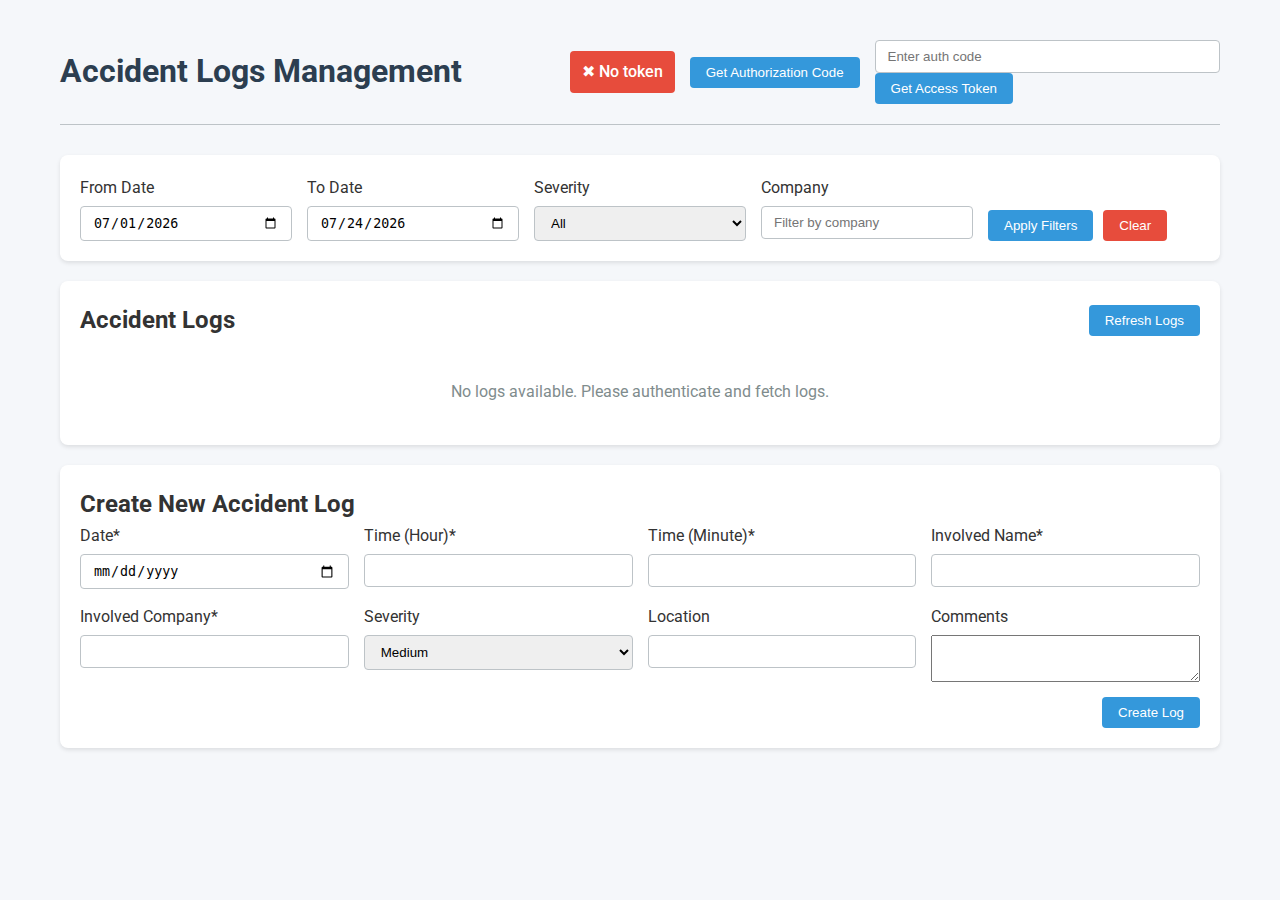
<file: procore_logs/frontend/index.html>
<!DOCTYPE html>
<html lang="en">
<head>
    <meta charset="UTF-8">
    <meta name="viewport" content="width=device-width, initial-scale=1.0">
    <title>Procore Accident Logs Management</title>
    <link href="https://fonts.googleapis.com/css2?family=Roboto:wght@300;400;500&display=swap" rel="stylesheet">
    <style>
        :root {
            --primary-color: #2c3e50;
            --secondary-color: #3498db;
            --danger-color: #e74c3c;
            --success-color: #2ecc71;
            --light-color: #ecf0f1;
            --dark-color: #34495e;
            --border-color: #bdc3c7;
        }
        
        * {
            box-sizing: border-box;
            margin: 0;
            padding: 0;
        }
        
        body {
            font-family: 'Roboto', sans-serif;
            line-height: 1.6;
            color: #333;
            background-color: #f5f7fa;
            padding: 20px;
        }
        
        .container {
            max-width: 1200px;
            margin: 0 auto;
            padding: 20px;
        }
        
        header {
            display: flex;
            justify-content: space-between;
            align-items: center;
            margin-bottom: 30px;
            padding-bottom: 20px;
            border-bottom: 1px solid var(--border-color);
        }
        
        h1 {
            color: var(--primary-color);
        }
        
        .auth-section {
            display: flex;
            align-items: center;
            gap: 15px;
        }
        
        .token-status {
            padding: 8px 12px;
            border-radius: 4px;
            font-weight: 500;
        }
        
        .token-valid {
            background-color: var(--success-color);
            color: white;
        }
        
        .token-invalid {
            background-color: var(--danger-color);
            color: white;
        }
        
        button {
            padding: 8px 16px;
            border: none;
            border-radius: 4px;
            background-color: var(--secondary-color);
            color: white;
            cursor: pointer;
            font-weight: 500;
            transition: background-color 0.3s;
        }
        
        button:hover {
            background-color: #2980b9;
        }
        
        button:disabled {
            background-color: #95a5a6;
            cursor: not-allowed;
        }
        
        .danger-btn {
            background-color: var(--danger-color);
        }
        
        .danger-btn:hover {
            background-color: #c0392b;
        }
        
        input, select {
            padding: 8px 12px;
            border: 1px solid var(--border-color);
            border-radius: 4px;
            width: 100%;
        }
        
        .filters {
            display: grid;
            grid-template-columns: repeat(auto-fill, minmax(200px, 1fr));
            gap: 15px;
            margin-bottom: 20px;
            padding: 20px;
            background-color: white;
            border-radius: 8px;
            box-shadow: 0 2px 4px rgba(0,0,0,0.1);
        }
        
        .filter-group {
            display: flex;
            flex-direction: column;
            gap: 5px;
        }
        
        .filter-actions {
            display: flex;
            gap: 10px;
            align-items: flex-end;
        }
        
        .logs-container {
            background-color: white;
            border-radius: 8px;
            box-shadow: 0 2px 4px rgba(0,0,0,0.1);
            padding: 20px;
            margin-bottom: 20px;
        }
        
        .logs-header {
            display: flex;
            justify-content: space-between;
            align-items: center;
            margin-bottom: 20px;
        }
        
        .logs-list {
            display: grid;
            gap: 15px;
        }
        
        .log-item {
            padding: 15px;
            border: 1px solid var(--border-color);
            border-radius: 8px;
            transition: box-shadow 0.3s;
        }
        
        .log-item:hover {
            box-shadow: 0 4px 8px rgba(0,0,0,0.1);
        }
        
        .log-header {
            display: flex;
            justify-content: space-between;
            align-items: center;
            margin-bottom: 10px;
        }
        
        .log-details {
            display: grid;
            grid-template-columns: repeat(auto-fill, minmax(200px, 1fr));
            gap: 10px;
        }
        
        .no-logs {
            text-align: center;
            padding: 20px;
            color: #7f8c8d;
        }
        
        .form-container {
            background-color: white;
            border-radius: 8px;
            box-shadow: 0 2px 4px rgba(0,0,0,0.1);
            padding: 20px;
            margin-bottom: 20px;
        }
        
        .form-grid {
            display: grid;
            grid-template-columns: repeat(auto-fill, minmax(250px, 1fr));
            gap: 15px;
            margin-bottom: 15px;
        }
        
        .form-group {
            display: flex;
            flex-direction: column;
            gap: 5px;
        }
        
        .form-actions {
            display: flex;
            justify-content: flex-end;
            gap: 10px;
        }
        
        .error-message {
            position: fixed;
            top: 20px;
            right: 20px;
            padding: 15px;
            background-color: var(--danger-color);
            color: white;
            border-radius: 4px;
            box-shadow: 0 2px 10px rgba(0,0,0,0.2);
            z-index: 1000;
            animation: slideIn 0.3s ease-out;
        }
        
        .success-message {
            position: fixed;
            top: 20px;
            right: 20px;
            padding: 15px;
            background-color: var(--success-color);
            color: white;
            border-radius: 4px;
            box-shadow: 0 2px 10px rgba(0,0,0,0.2);
            z-index: 1000;
            animation: slideIn 0.3s ease-out;
        }
        
        @keyframes slideIn {
            from {
                transform: translateX(100%);
                opacity: 0;
            }
            to {
                transform: translateX(0);
                opacity: 1;
            }
        }
        
        .modal {
            position: fixed;
            top: 0;
            left: 0;
            width: 100%;
            height: 100%;
            background-color: rgba(0,0,0,0.5);
            display: flex;
            justify-content: center;
            align-items: center;
            z-index: 1001;
            opacity: 0;
            pointer-events: none;
            transition: opacity 0.3s;
        }
        
        .modal.active {
            opacity: 1;
            pointer-events: all;
        }
        
        .modal-content {
            background-color: white;
            padding: 30px;
            border-radius: 8px;
            width: 100%;
            max-width: 600px;
            max-height: 90vh;
            overflow-y: auto;
        }
        
        .modal-header {
            display: flex;
            justify-content: space-between;
            align-items: center;
            margin-bottom: 20px;
        }
        
        .modal-close {
            background: none;
            border: none;
            font-size: 1.5rem;
            cursor: pointer;
            color: var(--dark-color);
        }
        
        .severity-low {
            color: #27ae60;
        }
        
        .severity-medium {
            color: #f39c12;
        }
        
        .severity-high {
            color: #e74c3c;
        }
    </style>
</head>
<body>
    <div class="container">
        <header>
            <h1>Accident Logs Management</h1>
            <div class="auth-section">
                <span id="tokenStatus" class="token-status token-invalid">✖ No token</span>
                <button id="getAuthBtn">Get Authorization Code</button>
                <div>
                    <input type="text" id="authCode" placeholder="Enter auth code">
                    <button id="getTokenBtn">Get Access Token</button>
                </div>
            </div>
        </header>
        
        <div class="filters">
            <div class="filter-group">
                <label for="fromDate">From Date</label>
                <input type="date" id="fromDate">
            </div>
            <div class="filter-group">
                <label for="toDate">To Date</label>
                <input type="date" id="toDate">
            </div>
            <div class="filter-group">
                <label for="severityFilter">Severity</label>
                <select id="severityFilter">
                    <option value="">All</option>
                    <option value="low">Low</option>
                    <option value="medium">Medium</option>
                    <option value="high">High</option>
                </select>
            </div>
            <div class="filter-group">
                <label for="companyFilter">Company</label>
                <input type="text" id="companyFilter" placeholder="Filter by company">
            </div>
            <div class="filter-actions">
                <button id="filterLogsBtn">Apply Filters</button>
                <button id="clearFilterBtn" class="danger-btn">Clear</button>
            </div>
        </div>
        
        <div class="logs-container">
            <div class="logs-header">
                <h2>Accident Logs</h2>
                <button id="refreshLogsBtn">Refresh Logs</button>
            </div>
            <div class="logs-list" id="logsList">
                <div class="no-logs">No logs available. Please authenticate and fetch logs.</div>
            </div>
        </div>
        
        <div class="form-container">
            <h2>Create New Accident Log</h2>
            <form id="createLogForm">
                <div class="form-grid">
                    <div class="form-group">
                        <label for="date">Date*</label>
                        <input type="date" id="date" required>
                    </div>
                    <div class="form-group">
                        <label for="timeHour">Time (Hour)*</label>
                        <input type="number" id="timeHour" min="0" max="23" required>
                    </div>
                    <div class="form-group">
                        <label for="timeMinute">Time (Minute)*</label>
                        <input type="number" id="timeMinute" min="0" max="59" required>
                    </div>
                    <div class="form-group">
                        <label for="involvedName">Involved Name*</label>
                        <input type="text" id="involvedName" required>
                    </div>
                    <div class="form-group">
                        <label for="involvedCompany">Involved Company*</label>
                        <input type="text" id="involvedCompany" required>
                    </div>
                    <div class="form-group">
                        <label for="severity">Severity</label>
                        <select id="severity">
                            <option value="low">Low</option>
                            <option value="medium" selected>Medium</option>
                            <option value="high">High</option>
                        </select>
                    </div>
                    <div class="form-group">
                        <label for="location">Location</label>
                        <input type="text" id="location">
                    </div>
                    <div class="form-group">
                        <label for="comments">Comments</label>
                        <textarea id="comments" rows="3"></textarea>
                    </div>
                </div>
                <div class="form-actions">
                    <button type="submit">Create Log</button>
                </div>
            </form>
        </div>
    </div>
    
    <div class="modal" id="editModal">
        <div class="modal-content">
            <div class="modal-header">
                <h2>Edit Accident Log</h2>
                <button class="modal-close" id="closeEditModal">&times;</button>
            </div>
            <form id="editLogForm">
                <input type="hidden" id="editLogId">
                <div class="form-grid">
                    <div class="form-group">
                        <label for="editDate">Date*</label>
                        <input type="date" id="editDate" required>
                    </div>
                    <div class="form-group">
                        <label for="editTimeHour">Time (Hour)*</label>
                        <input type="number" id="editTimeHour" min="0" max="23" required>
                    </div>
                    <div class="form-group">
                        <label for="editTimeMinute">Time (Minute)*</label>
                        <input type="number" id="editTimeMinute" min="0" max="59" required>
                    </div>
                    <div class="form-group">
                        <label for="editInvolvedName">Involved Name*</label>
                        <input type="text" id="editInvolvedName" required>
                    </div>
                    <div class="form-group">
                        <label for="editInvolvedCompany">Involved Company*</label>
                        <input type="text" id="editInvolvedCompany" required>
                    </div>
                    <div class="form-group">
                        <label for="editSeverity">Severity</label>
                        <select id="editSeverity">
                            <option value="low">Low</option>
                            <option value="medium">Medium</option>
                            <option value="high">High</option>
                        </select>
                    </div>
                    <div class="form-group">
                        <label for="editLocation">Location</label>
                        <input type="text" id="editLocation">
                    </div>
                    <div class="form-group">
                        <label for="editComments">Comments</label>
                        <textarea id="editComments" rows="3"></textarea>
                    </div>
                </div>
                <div class="form-actions">
                    <button type="submit">Update Log</button>
                </div>
            </form>
        </div>
    </div>
    
    <script src="app.js"></script>
</body>
</html>
</file>
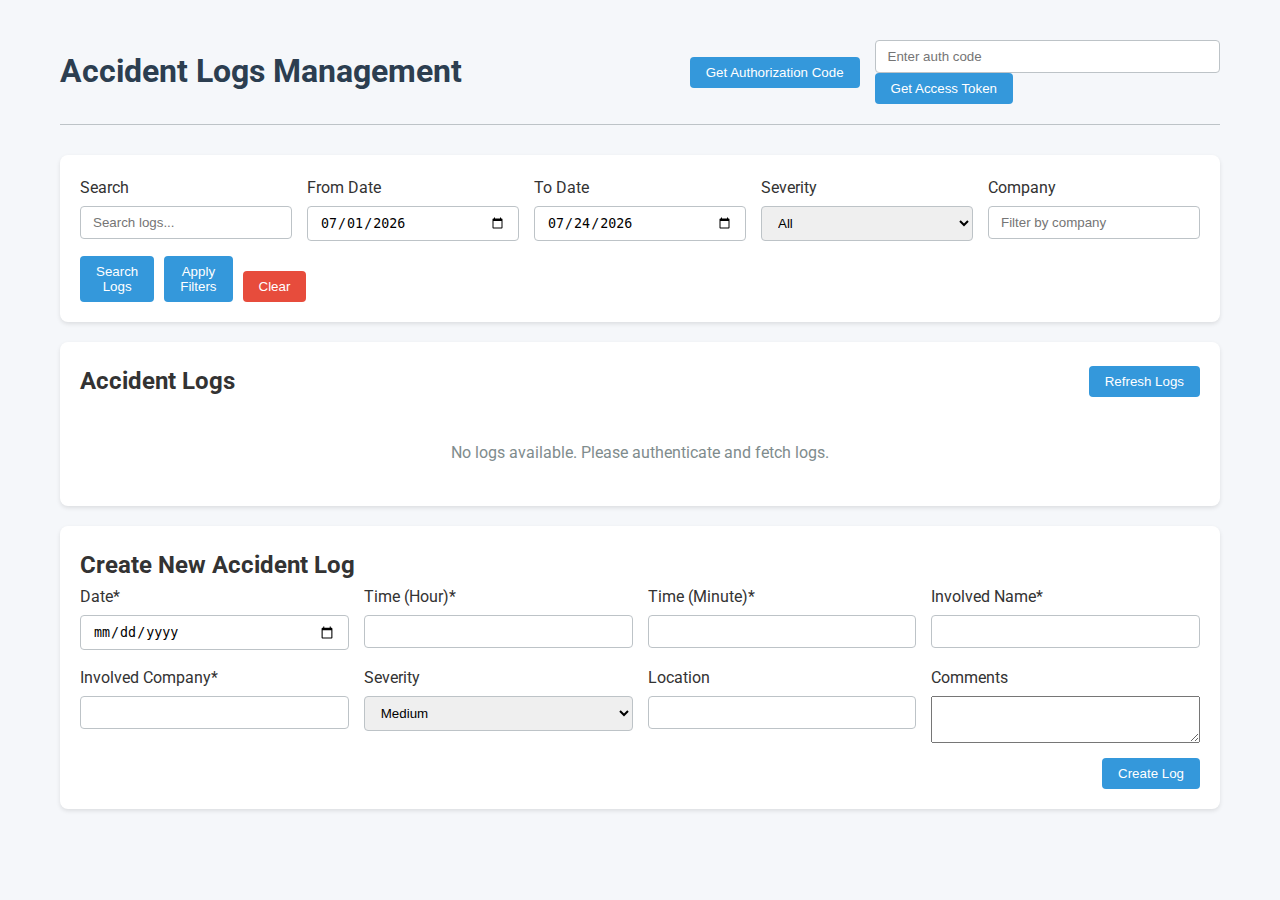
<file: procore_logs/accident_logs/frontend/index.html>
<!DOCTYPE html>
<html lang="en">
<head>
    <meta charset="UTF-8">
    <meta name="viewport" content="width=device-width, initial-scale=1.0">
    <title>Procore Accident Logs Management</title>
    <link href="https://fonts.googleapis.com/css2?family=Roboto:wght@300;400;500&display=swap" rel="stylesheet">
    <style>
        :root {
            --primary-color: #2c3e50;
            --secondary-color: #3498db;
            --danger-color: #e74c3c;
            --success-color: #2ecc71;
            --light-color: #ecf0f1;
            --dark-color: #34495e;
            --border-color: #bdc3c7;
        }
        
        * {
            box-sizing: border-box;
            margin: 0;
            padding: 0;
        }
        
        body {
            font-family: 'Roboto', sans-serif;
            line-height: 1.6;
            color: #333;
            background-color: #f5f7fa;
            padding: 20px;
        }
        
        .container {
            max-width: 1200px;
            margin: 0 auto;
            padding: 20px;
        }
        
        header {
            display: flex;
            justify-content: space-between;
            align-items: center;
            margin-bottom: 30px;
            padding-bottom: 20px;
            border-bottom: 1px solid var(--border-color);
        }
        
        h1 {
            color: var(--primary-color);
        }
        
        .auth-section {
            display: flex;
            align-items: center;
            gap: 15px;
        }
        
        .token-status {
            padding: 8px 12px;
            border-radius: 4px;
            font-weight: 500;
        }
        
        .token-valid {
            background-color: var(--success-color);
            color: white;
        }
        
        .token-invalid {
            background-color: var(--danger-color);
            color: white;
        }
        
        button {
            padding: 8px 16px;
            border: none;
            border-radius: 4px;
            background-color: var(--secondary-color);
            color: white;
            cursor: pointer;
            font-weight: 500;
            transition: background-color 0.3s;
        }
        
        button:hover {
            background-color: #2980b9;
        }
        
        button:disabled {
            background-color: #95a5a6;
            cursor: not-allowed;
        }
        
        .danger-btn {
            background-color: var(--danger-color);
        }
        
        .danger-btn:hover {
            background-color: #c0392b;
        }
        
        input, select {
            padding: 8px 12px;
            border: 1px solid var(--border-color);
            border-radius: 4px;
            width: 100%;
        }
        
        .filters {
            display: grid;
            grid-template-columns: repeat(auto-fill, minmax(200px, 1fr));
            gap: 15px;
            margin-bottom: 20px;
            padding: 20px;
            background-color: white;
            border-radius: 8px;
            box-shadow: 0 2px 4px rgba(0,0,0,0.1);
        }
        
        .filter-group {
            display: flex;
            flex-direction: column;
            gap: 5px;
        }
        
        .filter-actions {
            display: flex;
            gap: 10px;
            align-items: flex-end;
        }
        
        .logs-container {
            background-color: white;
            border-radius: 8px;
            box-shadow: 0 2px 4px rgba(0,0,0,0.1);
            padding: 20px;
            margin-bottom: 20px;
        }
        
        .logs-header {
            display: flex;
            justify-content: space-between;
            align-items: center;
            margin-bottom: 20px;
        }
        
        .logs-list {
            display: grid;
            gap: 15px;
        }
        
        .log-item {
            padding: 15px;
            border: 1px solid var(--border-color);
            border-radius: 8px;
            transition: box-shadow 0.3s;
        }
        
        .log-item:hover {
            box-shadow: 0 4px 8px rgba(0,0,0,0.1);
        }
        
        .log-header {
            display: flex;
            justify-content: space-between;
            align-items: center;
            margin-bottom: 10px;
        }
        
        .log-details {
            display: grid;
            grid-template-columns: repeat(auto-fill, minmax(200px, 1fr));
            gap: 10px;
        }
        
        .no-logs {
            text-align: center;
            padding: 20px;
            color: #7f8c8d;
        }
        
        .form-container {
            background-color: white;
            border-radius: 8px;
            box-shadow: 0 2px 4px rgba(0,0,0,0.1);
            padding: 20px;
            margin-bottom: 20px;
        }
        
        .form-grid {
            display: grid;
            grid-template-columns: repeat(auto-fill, minmax(250px, 1fr));
            gap: 15px;
            margin-bottom: 15px;
        }
        
        .form-group {
            display: flex;
            flex-direction: column;
            gap: 5px;
        }
        
        .form-actions {
            display: flex;
            justify-content: flex-end;
            gap: 10px;
        }
        
        .error-message {
            position: fixed;
            top: 20px;
            right: 20px;
            padding: 15px;
            background-color: var(--danger-color);
            color: white;
            border-radius: 4px;
            box-shadow: 0 2px 10px rgba(0,0,0,0.2);
            z-index: 1000;
            animation: slideIn 0.3s ease-out;
        }
        
        .success-message {
            position: fixed;
            top: 20px;
            right: 20px;
            padding: 15px;
            background-color: var(--success-color);
            color: white;
            border-radius: 4px;
            box-shadow: 0 2px 10px rgba(0,0,0,0.2);
            z-index: 1000;
            animation: slideIn 0.3s ease-out;
        }
        
        @keyframes slideIn {
            from {
                transform: translateX(100%);
                opacity: 0;
            }
            to {
                transform: translateX(0);
                opacity: 1;
            }
        }
        
        .modal {
            position: fixed;
            top: 0;
            left: 0;
            width: 100%;
            height: 100%;
            background-color: rgba(0,0,0,0.5);
            display: flex;
            justify-content: center;
            align-items: center;
            z-index: 1001;
            opacity: 0;
            pointer-events: none;
            transition: opacity 0.3s;
        }
        
        .modal.active {
            opacity: 1;
            pointer-events: all;
        }
        
        .modal-content {
            background-color: white;
            padding: 30px;
            border-radius: 8px;
            width: 100%;
            max-width: 600px;
            max-height: 90vh;
            overflow-y: auto;
        }
        
        .modal-header {
            display: flex;
            justify-content: space-between;
            align-items: center;
            margin-bottom: 20px;
        }
        
        .modal-close {
            background: none;
            border: none;
            font-size: 1.5rem;
            cursor: pointer;
            color: var(--dark-color);
        }
        
        .severity-low {
            color: #27ae60;
        }
        
        .severity-medium {
            color: #f39c12;
        }
        
        .severity-high {
            color: #e74c3c;
        }
    </style>
</head>
<body>
    <div class="container">
        <header>
            <h1>Accident Logs Management</h1>
            <div class="auth-section">
                <span id="tokenStatus" class="token-status token-invalid">✖ No token</span>
                <button id="getAuthBtn">Get Authorization Code</button>
                <div>
                    <input type="text" id="authCode" placeholder="Enter auth code">
                    <button id="getTokenBtn">Get Access Token</button>
                </div>
            </div>
        </header>
        
        <div class="filters">
            <div class="filter-group">
                <label for="searchFilter">Search</label>
                <input type="text" id="searchFilter" placeholder="Search logs...">
            </div>
            <div class="filter-group">
                <label for="fromDate">From Date</label>
                <input type="date" id="fromDate">
            </div>
            <div class="filter-group">
                <label for="toDate">To Date</label>
                <input type="date" id="toDate">
            </div>
            <div class="filter-group">
                <label for="severityFilter">Severity</label>
                <select id="severityFilter">
                    <option value="">All</option>
                    <option value="low">Low</option>
                    <option value="medium">Medium</option>
                    <option value="high">High</option>
                </select>
            </div>
            <div class="filter-group">
                <label for="companyFilter">Company</label>
                <input type="text" id="companyFilter" placeholder="Filter by company">
            </div>
            <div class="filter-actions">
                <button id="filterSearchBtn">Search Logs</button>
                <button id="filterLogsBtn">Apply Filters</button>
                <button id="clearFilterBtn" class="danger-btn">Clear</button>
            </div>
        </div>
        
        <div class="logs-container">
            <div class="logs-header">
                <h2>Accident Logs</h2>
                <button id="refreshLogsBtn">Refresh Logs</button>
            </div>
            <div class="logs-list" id="logsList">
                <div class="no-logs">No logs available. Please authenticate and fetch logs.</div>
            </div>
        </div>
        
        <div class="form-container">
            <h2>Create New Accident Log</h2>
            <form id="createLogForm">
                <div class="form-grid">
                    <div class="form-group">
                        <label for="date">Date*</label>
                        <input type="date" id="date" required>
                    </div>
                    <div class="form-group">
                        <label for="timeHour">Time (Hour)*</label>
                        <input type="number" id="timeHour" min="0" max="23" required>
                    </div>
                    <div class="form-group">
                        <label for="timeMinute">Time (Minute)*</label>
                        <input type="number" id="timeMinute" min="0" max="59" required>
                    </div>
                    <div class="form-group">
                        <label for="involvedName">Involved Name*</label>
                        <input type="text" id="involvedName" required>
                    </div>
                    <div class="form-group">
                        <label for="involvedCompany">Involved Company*</label>
                        <input type="text" id="involvedCompany" required>
                    </div>
                    <div class="form-group">
                        <label for="severity">Severity</label>
                        <select id="severity">
                            <option value="low">Low</option>
                            <option value="medium" selected>Medium</option>
                            <option value="high">High</option>
                        </select>
                    </div>
                    <div class="form-group">
                        <label for="location">Location</label>
                        <input type="text" id="location">
                    </div>
                    <div class="form-group">
                        <label for="comments">Comments</label>
                        <textarea id="comments" rows="3"></textarea>
                    </div>
                </div>
                <div class="form-actions">
                    <button type="submit">Create Log</button>
                </div>
            </form>
        </div>
    </div>
    
    <div class="modal" id="editModal">
        <div class="modal-content">
            <div class="modal-header">
                <h2>Edit Accident Log</h2>
                <button class="modal-close" id="closeEditModal">&times;</button>
            </div>
            <form id="editLogForm">
                <input type="hidden" id="editLogId">
                <div class="form-grid">
                    <div class="form-group">
                        <label for="editDate">Date*</label>
                        <input type="date" id="editDate" required>
                    </div>
                    <div class="form-group">
                        <label for="editTimeHour">Time (Hour)*</label>
                        <input type="number" id="editTimeHour" min="0" max="23" required>
                    </div>
                    <div class="form-group">
                        <label for="editTimeMinute">Time (Minute)*</label>
                        <input type="number" id="editTimeMinute" min="0" max="59" required>
                    </div>
                    <div class="form-group">
                        <label for="editInvolvedName">Involved Name*</label>
                        <input type="text" id="editInvolvedName" required>
                    </div>
                    <div class="form-group">
                        <label for="editInvolvedCompany">Involved Company*</label>
                        <input type="text" id="editInvolvedCompany" required>
                    </div>
                    <div class="form-group">
                        <label for="editSeverity">Severity</label>
                        <select id="editSeverity">
                            <option value="low">Low</option>
                            <option value="medium">Medium</option>
                            <option value="high">High</option>
                        </select>
                    </div>
                    <div class="form-group">
                        <label for="editLocation">Location</label>
                        <input type="text" id="editLocation">
                    </div>
                    <div class="form-group">
                        <label for="editComments">Comments</label>
                        <textarea id="editComments" rows="3"></textarea>
                    </div>
                </div>
                <div class="form-actions">
                    <button type="submit">Update Log</button>
                </div>
            </form>
        </div>
    </div>
    
    <script src="app.js"></script>
</body>
</html>
</file>
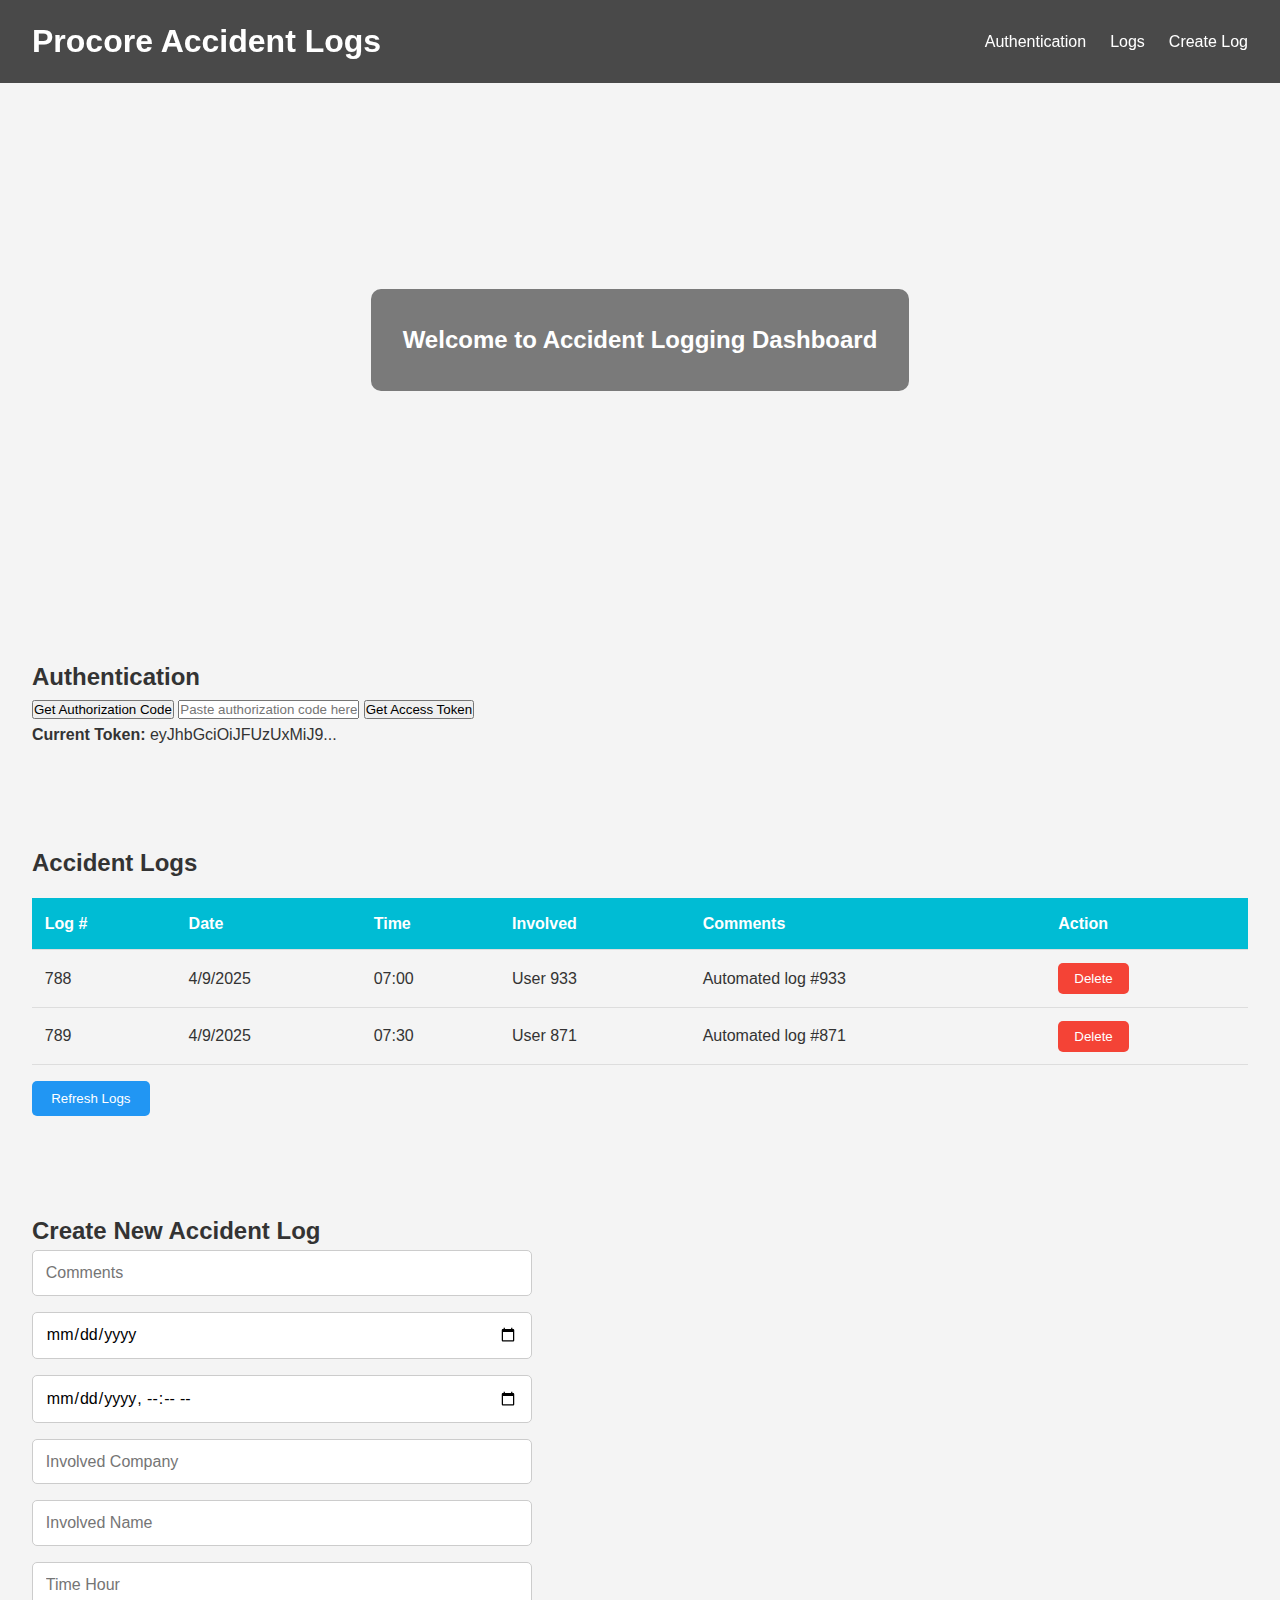
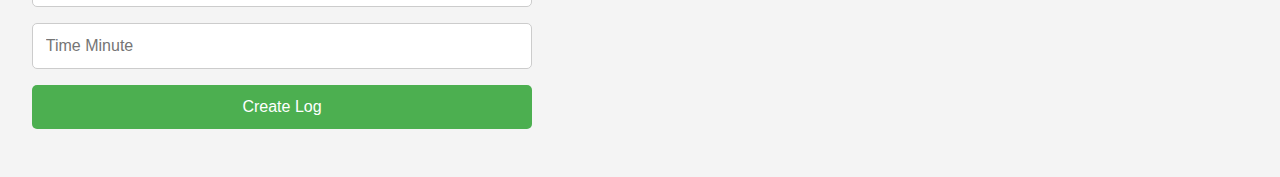
<file: procore_logs/accident_logs/ui_testing/index.html>
<!DOCTYPE html>
<html lang="en">
<head>
  <meta charset="UTF-8" />
  <meta name="viewport" content="width=device-width, initial-scale=1.0"/>
  <title>Procore Accident Logs</title>
  <link rel="stylesheet" href="./style.css"/>
</head>
<body>
  <nav class="navbar">
    <h1>Procore Accident Logs</h1>
    <ul>
      <li><a href="#auth">Authentication</a></li>
      <li><a href="#logs">Logs</a></li>
      <li><a href="#new-log">Create Log</a></li>
    </ul>
  </nav>

  <section class="hero">
    <div class="overlay">
      <h2>Welcome to Accident Logging Dashboard</h2>
    </div>
  </section>

  <section id="auth" class="container">
    <h2>Authentication</h2>
    <button>Get Authorization Code</button>
    <input type="text" placeholder="Paste authorization code here"/>
    <button>Get Access Token</button>
    <p><strong>Current Token:</strong> <code>eyJhbGciOiJFUzUxMiJ9...</code></p>
  </section>

  <section id="logs" class="container">
    <h2>Accident Logs</h2>
    <table>
      <thead>
        <tr>
          <th>Log #</th>
          <th>Date</th>
          <th>Time</th>
          <th>Involved</th>
          <th>Comments</th>
          <th>Action</th>
        </tr>
      </thead>
      <tbody>
        <!-- Sample Logs -->
        <tr>
          <td>788</td>
          <td>4/9/2025</td>
          <td>07:00</td>
          <td>User 933</td>
          <td>Automated log #933</td>
          <td><button class="delete">Delete</button></td>
        </tr>
        <tr>
          <td>789</td>
          <td>4/9/2025</td>
          <td>07:30</td>
          <td>User 871</td>
          <td>Automated log #871</td>
          <td><button class="delete">Delete</button></td>
        </tr>
        <!-- Add more rows as needed -->
      </tbody>
    </table>
    <button class="refresh">Refresh Logs</button>
  </section>

  <section id="new-log" class="container">
    <h2>Create New Accident Log</h2>
    <form>
      <input type="text" placeholder="Comments"/>
      <input type="date" />
      <input type="datetime-local" />
      <input type="text" placeholder="Involved Company"/>
      <input type="text" placeholder="Involved Name"/>
      <input type="number" placeholder="Time Hour"/>
      <input type="number" placeholder="Time Minute"/>
      <button type="submit">Create Log</button>
    </form>
  </section>
</body>
</html>
</file>
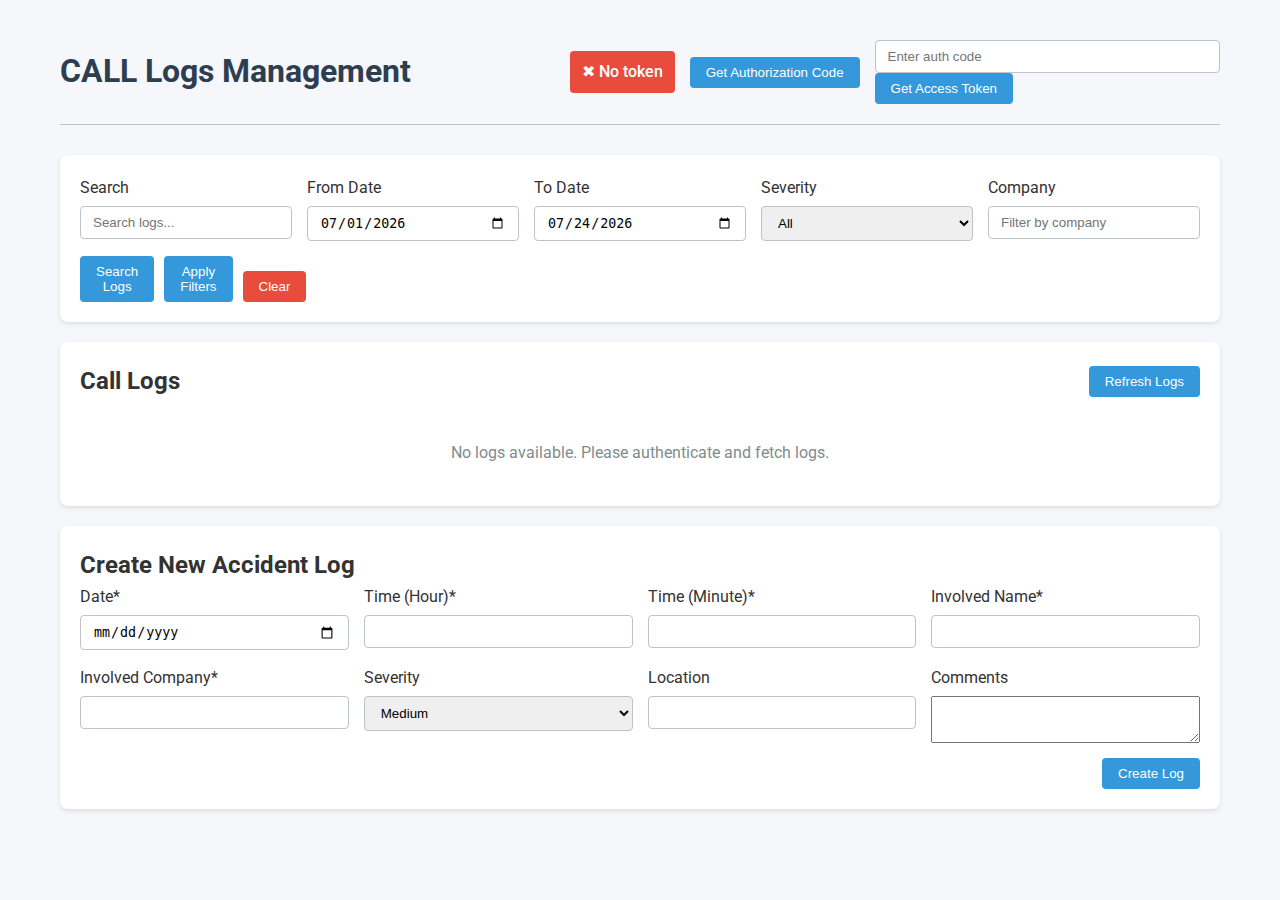
<file: procore_logs/Admin Equipment Logs/frontend/index.html>
<!DOCTYPE html>
<html lang="en">
<head>
    <meta charset="UTF-8">
    <meta name="viewport" content="width=device-width, initial-scale=1.0">
    <title>Procore Call Logs Management</title>
    <link href="https://fonts.googleapis.com/css2?family=Roboto:wght@300;400;500&display=swap" rel="stylesheet">
    <style>
        :root {
            --primary-color: #2c3e50;
            --secondary-color: #3498db;
            --danger-color: #e74c3c;
            --success-color: #2ecc71;
            --light-color: #ecf0f1;
            --dark-color: #34495e;
            --border-color: #bdc3c7;
        }
        
        * {
            box-sizing: border-box;
            margin: 0;
            padding: 0;
        }
        
        body {
            font-family: 'Roboto', sans-serif;
            line-height: 1.6;
            color: #333;
            background-color: #f5f7fa;
            padding: 20px;
        }
        
        .container {
            max-width: 1200px;
            margin: 0 auto;
            padding: 20px;
        }
        
        header {
            display: flex;
            justify-content: space-between;
            align-items: center;
            margin-bottom: 30px;
            padding-bottom: 20px;
            border-bottom: 1px solid var(--border-color);
        }
        
        h1 {
            color: var(--primary-color);
        }
        
        .auth-section {
            display: flex;
            align-items: center;
            gap: 15px;
        }
        
        .token-status {
            padding: 8px 12px;
            border-radius: 4px;
            font-weight: 500;
        }
        
        .token-valid {
            background-color: var(--success-color);
            color: white;
        }
        
        .token-invalid {
            background-color: var(--danger-color);
            color: white;
        }
        
        button {
            padding: 8px 16px;
            border: none;
            border-radius: 4px;
            background-color: var(--secondary-color);
            color: white;
            cursor: pointer;
            font-weight: 500;
            transition: background-color 0.3s;
        }
        
        button:hover {
            background-color: #2980b9;
        }
        
        button:disabled {
            background-color: #95a5a6;
            cursor: not-allowed;
        }
        
        .danger-btn {
            background-color: var(--danger-color);
        }
        
        .danger-btn:hover {
            background-color: #c0392b;
        }
        
        input, select {
            padding: 8px 12px;
            border: 1px solid var(--border-color);
            border-radius: 4px;
            width: 100%;
        }
        
        .filters {
            display: grid;
            grid-template-columns: repeat(auto-fill, minmax(200px, 1fr));
            gap: 15px;
            margin-bottom: 20px;
            padding: 20px;
            background-color: white;
            border-radius: 8px;
            box-shadow: 0 2px 4px rgba(0,0,0,0.1);
        }
        
        .filter-group {
            display: flex;
            flex-direction: column;
            gap: 5px;
        }
        
        .filter-actions {
            display: flex;
            gap: 10px;
            align-items: flex-end;
        }
        
        .logs-container {
            background-color: white;
            border-radius: 8px;
            box-shadow: 0 2px 4px rgba(0,0,0,0.1);
            padding: 20px;
            margin-bottom: 20px;
        }
        
        .logs-header {
            display: flex;
            justify-content: space-between;
            align-items: center;
            margin-bottom: 20px;
        }
        
        .logs-list {
            display: grid;
            gap: 15px;
        }
        
        .log-item {
            padding: 15px;
            border: 1px solid var(--border-color);
            border-radius: 8px;
            transition: box-shadow 0.3s;
        }
        
        .log-item:hover {
            box-shadow: 0 4px 8px rgba(0,0,0,0.1);
        }
        
        .log-header {
            display: flex;
            justify-content: space-between;
            align-items: center;
            margin-bottom: 10px;
        }
        
        .log-details {
            display: grid;
            grid-template-columns: repeat(auto-fill, minmax(200px, 1fr));
            gap: 10px;
        }
        
        .no-logs {
            text-align: center;
            padding: 20px;
            color: #7f8c8d;
        }
        
        .form-container {
            background-color: white;
            border-radius: 8px;
            box-shadow: 0 2px 4px rgba(0,0,0,0.1);
            padding: 20px;
            margin-bottom: 20px;
        }
        
        .form-grid {
            display: grid;
            grid-template-columns: repeat(auto-fill, minmax(250px, 1fr));
            gap: 15px;
            margin-bottom: 15px;
        }
        
        .form-group {
            display: flex;
            flex-direction: column;
            gap: 5px;
        }
        
        .form-actions {
            display: flex;
            justify-content: flex-end;
            gap: 10px;
        }
        
        .error-message {
            position: fixed;
            top: 20px;
            right: 20px;
            padding: 15px;
            background-color: var(--danger-color);
            color: white;
            border-radius: 4px;
            box-shadow: 0 2px 10px rgba(0,0,0,0.2);
            z-index: 1000;
            animation: slideIn 0.3s ease-out;
        }
        
        .success-message {
            position: fixed;
            top: 20px;
            right: 20px;
            padding: 15px;
            background-color: var(--success-color);
            color: white;
            border-radius: 4px;
            box-shadow: 0 2px 10px rgba(0,0,0,0.2);
            z-index: 1000;
            animation: slideIn 0.3s ease-out;
        }
        
        @keyframes slideIn {
            from {
                transform: translateX(100%);
                opacity: 0;
            }
            to {
                transform: translateX(0);
                opacity: 1;
            }
        }
        
        .modal {
            position: fixed;
            top: 0;
            left: 0;
            width: 100%;
            height: 100%;
            background-color: rgba(0,0,0,0.5);
            display: flex;
            justify-content: center;
            align-items: center;
            z-index: 1001;
            opacity: 0;
            pointer-events: none;
            transition: opacity 0.3s;
        }
        
        .modal.active {
            opacity: 1;
            pointer-events: all;
        }
        
        .modal-content {
            background-color: white;
            padding: 30px;
            border-radius: 8px;
            width: 100%;
            max-width: 600px;
            max-height: 90vh;
            overflow-y: auto;
        }
        
        .modal-header {
            display: flex;
            justify-content: space-between;
            align-items: center;
            margin-bottom: 20px;
        }
        
        .modal-close {
            background: none;
            border: none;
            font-size: 1.5rem;
            cursor: pointer;
            color: var(--dark-color);
        }
        
        .severity-low {
            color: #27ae60;
        }
        
        .severity-medium {
            color: #f39c12;
        }
        
        .severity-high {
            color: #e74c3c;
        }
    </style>
</head>
<body>
    <div class="container">
        <header>
            <h1>CALL Logs Management</h1>
            <div class="auth-section">
                <span id="tokenStatus" class="token-status token-invalid">✖ No token</span>
                <button id="getAuthBtn">Get Authorization Code</button>
                <div>
                    <input type="text" id="authCode" placeholder="Enter auth code">
                    <button id="getTokenBtn">Get Access Token</button>
                </div>
            </div>
        </header>
        
        <div class="filters">
            <div class="filter-group">
                <label for="searchFilter">Search</label>
                <input type="text" id="searchFilter" placeholder="Search logs...">
            </div>
            <div class="filter-group">
                <label for="fromDate">From Date</label>
                <input type="date" id="fromDate">
            </div>
            <div class="filter-group">
                <label for="toDate">To Date</label>
                <input type="date" id="toDate">
            </div>
            <div class="filter-group">
                <label for="severityFilter">Severity</label>
                <select id="severityFilter">
                    <option value="">All</option>
                    <option value="low">Low</option>
                    <option value="medium">Medium</option>
                    <option value="high">High</option>
                </select>
            </div>
            <div class="filter-group">
                <label for="companyFilter">Company</label>
                <input type="text" id="companyFilter" placeholder="Filter by company">
            </div>
            <div class="filter-actions">
                <button id="filterSearchBtn">Search Logs</button>
                <button id="filterLogsBtn">Apply Filters</button>
                <button id="clearFilterBtn" class="danger-btn">Clear</button>
            </div>
        </div>
        
        <div class="logs-container">
            <div class="logs-header">
                <h2>Call Logs</h2>
                <button id="refreshLogsBtn">Refresh Logs</button>
            </div>
            <div class="logs-list" id="logsList">
                <div class="no-logs">No logs available. Please authenticate and fetch logs.</div>
            </div>
        </div>
        
        <div class="form-container">
            <h2>Create New Accident Log</h2>
            <form id="createLogForm">
                <div class="form-grid">
                    <div class="form-group">
                        <label for="date">Date*</label>
                        <input type="date" id="date" required>
                    </div>
                    <div class="form-group">
                        <label for="timeHour">Time (Hour)*</label>
                        <input type="number" id="timeHour" min="0" max="23" required>
                    </div>
                    <div class="form-group">
                        <label for="timeMinute">Time (Minute)*</label>
                        <input type="number" id="timeMinute" min="0" max="59" required>
                    </div>
                    <div class="form-group">
                        <label for="involvedName">Involved Name*</label>
                        <input type="text" id="involvedName" required>
                    </div>
                    <div class="form-group">
                        <label for="involvedCompany">Involved Company*</label>
                        <input type="text" id="involvedCompany" required>
                    </div>
                    <div class="form-group">
                        <label for="severity">Severity</label>
                        <select id="severity">
                            <option value="low">Low</option>
                            <option value="medium" selected>Medium</option>
                            <option value="high">High</option>
                        </select>
                    </div>
                    <div class="form-group">
                        <label for="location">Location</label>
                        <input type="text" id="location">
                    </div>
                    <div class="form-group">
                        <label for="comments">Comments</label>
                        <textarea id="comments" rows="3"></textarea>
                    </div>
                </div>
                <div class="form-actions">
                    <button type="submit">Create Log</button>
                </div>
            </form>
        </div>
    </div>
    
    <div class="modal" id="editModal">
        <div class="modal-content">
            <div class="modal-header">
                <h2>Edit Accident Log</h2>
                <button class="modal-close" id="closeEditModal">&times;</button>
            </div>
            <form id="editLogForm">
                <input type="hidden" id="editLogId">
                <div class="form-grid">
                    <div class="form-group">
                        <label for="editDate">Date*</label>
                        <input type="date" id="editDate" required>
                    </div>
                    <div class="form-group">
                        <label for="editTimeHour">Time (Hour)*</label>
                        <input type="number" id="editTimeHour" min="0" max="23" required>
                    </div>
                    <div class="form-group">
                        <label for="editTimeMinute">Time (Minute)*</label>
                        <input type="number" id="editTimeMinute" min="0" max="59" required>
                    </div>
                    <div class="form-group">
                        <label for="editInvolvedName">Involved Name*</label>
                        <input type="text" id="editInvolvedName" required>
                    </div>
                    <div class="form-group">
                        <label for="editInvolvedCompany">Involved Company*</label>
                        <input type="text" id="editInvolvedCompany" required>
                    </div>
                    <div class="form-group">
                        <label for="editSeverity">Severity</label>
                        <select id="editSeverity">
                            <option value="low">Low</option>
                            <option value="medium">Medium</option>
                            <option value="high">High</option>
                        </select>
                    </div>
                    <div class="form-group">
                        <label for="editLocation">Location</label>
                        <input type="text" id="editLocation">
                    </div>
                    <div class="form-group">
                        <label for="editComments">Comments</label>
                        <textarea id="editComments" rows="3"></textarea>
                    </div>
                </div>
                <div class="form-actions">
                    <button type="submit">Update Log</button>
                </div>
            </form>
        </div>
    </div>
    
    <script src="app.js"></script>
</body>
</html>
</file>
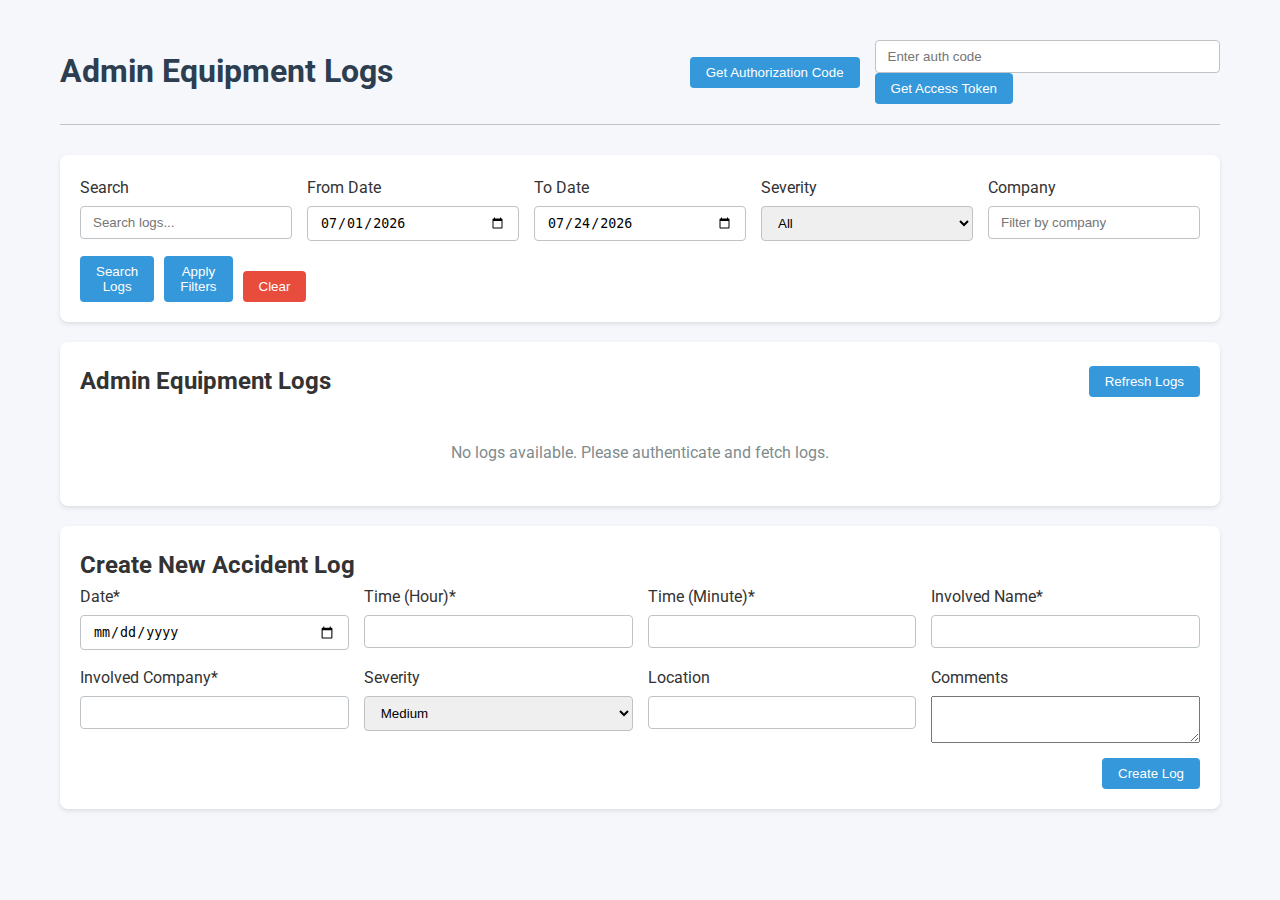
<file: procore_logs/admin_equipment_logs/frontend/index.html>
<!DOCTYPE html>
<html lang="en">
<head>
    <meta charset="UTF-8">
    <meta name="viewport" content="width=device-width, initial-scale=1.0">
    <title>Procore Admin Equipment Logs Management</title>
    <link href="https://fonts.googleapis.com/css2?family=Roboto:wght@300;400;500&display=swap" rel="stylesheet">
    <style>
        :root {
            --primary-color: #2c3e50;
            --secondary-color: #3498db;
            --danger-color: #e74c3c;
            --success-color: #2ecc71;
            --light-color: #ecf0f1;
            --dark-color: #34495e;
            --border-color: #bdc3c7;
        }
        
        * {
            box-sizing: border-box;
            margin: 0;
            padding: 0;
        }
        
        body {
            font-family: 'Roboto', sans-serif;
            line-height: 1.6;
            color: #333;
            background-color: #f5f7fa;
            padding: 20px;
        }
        
        .container {
            max-width: 1200px;
            margin: 0 auto;
            padding: 20px;
        }
        
        header {
            display: flex;
            justify-content: space-between;
            align-items: center;
            margin-bottom: 30px;
            padding-bottom: 20px;
            border-bottom: 1px solid var(--border-color);
        }
        
        h1 {
            color: var(--primary-color);
        }
        
        .auth-section {
            display: flex;
            align-items: center;
            gap: 15px;
        }
        
        .token-status {
            padding: 8px 12px;
            border-radius: 4px;
            font-weight: 500;
        }
        
        .token-valid {
            background-color: var(--success-color);
            color: white;
        }
        
        .token-invalid {
            background-color: var(--danger-color);
            color: white;
        }
        
        button {
            padding: 8px 16px;
            border: none;
            border-radius: 4px;
            background-color: var(--secondary-color);
            color: white;
            cursor: pointer;
            font-weight: 500;
            transition: background-color 0.3s;
        }
        
        button:hover {
            background-color: #2980b9;
        }
        
        button:disabled {
            background-color: #95a5a6;
            cursor: not-allowed;
        }
        
        .danger-btn {
            background-color: var(--danger-color);
        }
        
        .danger-btn:hover {
            background-color: #c0392b;
        }
        
        input, select {
            padding: 8px 12px;
            border: 1px solid var(--border-color);
            border-radius: 4px;
            width: 100%;
        }
        
        .filters {
            display: grid;
            grid-template-columns: repeat(auto-fill, minmax(200px, 1fr));
            gap: 15px;
            margin-bottom: 20px;
            padding: 20px;
            background-color: white;
            border-radius: 8px;
            box-shadow: 0 2px 4px rgba(0,0,0,0.1);
        }
        
        .filter-group {
            display: flex;
            flex-direction: column;
            gap: 5px;
        }
        
        .filter-actions {
            display: flex;
            gap: 10px;
            align-items: flex-end;
        }
        
        .logs-container {
            background-color: white;
            border-radius: 8px;
            box-shadow: 0 2px 4px rgba(0,0,0,0.1);
            padding: 20px;
            margin-bottom: 20px;
        }
        
        .logs-header {
            display: flex;
            justify-content: space-between;
            align-items: center;
            margin-bottom: 20px;
        }
        
        .logs-list {
            display: grid;
            gap: 15px;
        }
        
        .log-item {
            padding: 15px;
            border: 1px solid var(--border-color);
            border-radius: 8px;
            transition: box-shadow 0.3s;
        }
        
        .log-item:hover {
            box-shadow: 0 4px 8px rgba(0,0,0,0.1);
        }
        
        .log-header {
            display: flex;
            justify-content: space-between;
            align-items: center;
            margin-bottom: 10px;
        }
        
        .log-details {
            display: grid;
            grid-template-columns: repeat(auto-fill, minmax(200px, 1fr));
            gap: 10px;
        }
        
        .no-logs {
            text-align: center;
            padding: 20px;
            color: #7f8c8d;
        }
        
        .form-container {
            background-color: white;
            border-radius: 8px;
            box-shadow: 0 2px 4px rgba(0,0,0,0.1);
            padding: 20px;
            margin-bottom: 20px;
        }
        
        .form-grid {
            display: grid;
            grid-template-columns: repeat(auto-fill, minmax(250px, 1fr));
            gap: 15px;
            margin-bottom: 15px;
        }
        
        .form-group {
            display: flex;
            flex-direction: column;
            gap: 5px;
        }
        
        .form-actions {
            display: flex;
            justify-content: flex-end;
            gap: 10px;
        }
        
        .error-message {
            position: fixed;
            top: 20px;
            right: 20px;
            padding: 15px;
            background-color: var(--danger-color);
            color: white;
            border-radius: 4px;
            box-shadow: 0 2px 10px rgba(0,0,0,0.2);
            z-index: 1000;
            animation: slideIn 0.3s ease-out;
        }
        
        .success-message {
            position: fixed;
            top: 20px;
            right: 20px;
            padding: 15px;
            background-color: var(--success-color);
            color: white;
            border-radius: 4px;
            box-shadow: 0 2px 10px rgba(0,0,0,0.2);
            z-index: 1000;
            animation: slideIn 0.3s ease-out;
        }
        
        @keyframes slideIn {
            from {
                transform: translateX(100%);
                opacity: 0;
            }
            to {
                transform: translateX(0);
                opacity: 1;
            }
        }
        
        .modal {
            position: fixed;
            top: 0;
            left: 0;
            width: 100%;
            height: 100%;
            background-color: rgba(0,0,0,0.5);
            display: flex;
            justify-content: center;
            align-items: center;
            z-index: 1001;
            opacity: 0;
            pointer-events: none;
            transition: opacity 0.3s;
        }
        
        .modal.active {
            opacity: 1;
            pointer-events: all;
        }
        
        .modal-content {
            background-color: white;
            padding: 30px;
            border-radius: 8px;
            width: 100%;
            max-width: 600px;
            max-height: 90vh;
            overflow-y: auto;
        }
        
        .modal-header {
            display: flex;
            justify-content: space-between;
            align-items: center;
            margin-bottom: 20px;
        }
        
        .modal-close {
            background: none;
            border: none;
            font-size: 1.5rem;
            cursor: pointer;
            color: var(--dark-color);
        }
        
        .severity-low {
            color: #27ae60;
        }
        
        .severity-medium {
            color: #f39c12;
        }
        
        .severity-high {
            color: #e74c3c;
        }
    </style>
</head>
<body>
    <div class="container">
        <header>
            <h1>Admin Equipment Logs </h1>
            <div class="auth-section">
                <span id="tokenStatus" class="token-status token-invalid">✖ No token</span>
                <button id="getAuthBtn">Get Authorization Code</button>
                <div>
                    <input type="text" id="authCode" placeholder="Enter auth code">
                    <button id="getTokenBtn">Get Access Token</button>
                </div>
            </div>
        </header>
        
        <div class="filters">
            <div class="filter-group">
                <label for="searchFilter">Search</label>
                <input type="text" id="searchFilter" placeholder="Search logs...">
            </div>
            <div class="filter-group">
                <label for="fromDate">From Date</label>
                <input type="date" id="fromDate">
            </div>
            <div class="filter-group">
                <label for="toDate">To Date</label>
                <input type="date" id="toDate">
            </div>
            <div class="filter-group">
                <label for="severityFilter">Severity</label>
                <select id="severityFilter">
                    <option value="">All</option>
                    <option value="low">Low</option>
                    <option value="medium">Medium</option>
                    <option value="high">High</option>
                </select>
            </div>
            <div class="filter-group">
                <label for="companyFilter">Company</label>
                <input type="text" id="companyFilter" placeholder="Filter by company">
            </div>
            <div class="filter-actions">
                <button id="filterSearchBtn">Search Logs</button>
                <button id="filterLogsBtn">Apply Filters</button>
                <button id="clearFilterBtn" class="danger-btn">Clear</button>
            </div>
        </div>
        
        <div class="logs-container">
            <div class="logs-header">
                <h2>Admin Equipment Logs</h2>
                <button id="refreshLogsBtn">Refresh Logs</button>
            </div>
            <div class="logs-list" id="logsList">
                <div class="no-logs">No logs available. Please authenticate and fetch logs.</div>
            </div>
        </div>
        
        <div class="form-container">
            <h2>Create New Accident Log</h2>
            <form id="createLogForm">
                <div class="form-grid">
                    <div class="form-group">
                        <label for="date">Date*</label>
                        <input type="date" id="date" required>
                    </div>
                    <div class="form-group">
                        <label for="timeHour">Time (Hour)*</label>
                        <input type="number" id="timeHour" min="0" max="23" required>
                    </div>
                    <div class="form-group">
                        <label for="timeMinute">Time (Minute)*</label>
                        <input type="number" id="timeMinute" min="0" max="59" required>
                    </div>
                    <div class="form-group">
                        <label for="involvedName">Involved Name*</label>
                        <input type="text" id="involvedName" required>
                    </div>
                    <div class="form-group">
                        <label for="involvedCompany">Involved Company*</label>
                        <input type="text" id="involvedCompany" required>
                    </div>
                    <div class="form-group">
                        <label for="severity">Severity</label>
                        <select id="severity">
                            <option value="low">Low</option>
                            <option value="medium" selected>Medium</option>
                            <option value="high">High</option>
                        </select>
                    </div>
                    <div class="form-group">
                        <label for="location">Location</label>
                        <input type="text" id="location">
                    </div>
                    <div class="form-group">
                        <label for="comments">Comments</label>
                        <textarea id="comments" rows="3"></textarea>
                    </div>
                </div>
                <div class="form-actions">
                    <button type="submit">Create Log</button>
                </div>
            </form>
        </div>
    </div>
    
    <div class="modal" id="editModal">
        <div class="modal-content">
            <div class="modal-header">
                <h2>Edit Accident Log</h2>
                <button class="modal-close" id="closeEditModal">&times;</button>
            </div>
            <form id="editLogForm">
                <input type="hidden" id="editLogId">
                <div class="form-grid">
                    <div class="form-group">
                        <label for="editDate">Date*</label>
                        <input type="date" id="editDate" required>
                    </div>
                    <div class="form-group">
                        <label for="editTimeHour">Time (Hour)*</label>
                        <input type="number" id="editTimeHour" min="0" max="23" required>
                    </div>
                    <div class="form-group">
                        <label for="editTimeMinute">Time (Minute)*</label>
                        <input type="number" id="editTimeMinute" min="0" max="59" required>
                    </div>
                    <div class="form-group">
                        <label for="editInvolvedName">Involved Name*</label>
                        <input type="text" id="editInvolvedName" required>
                    </div>
                    <div class="form-group">
                        <label for="editInvolvedCompany">Involved Company*</label>
                        <input type="text" id="editInvolvedCompany" required>
                    </div>
                    <div class="form-group">
                        <label for="editSeverity">Severity</label>
                        <select id="editSeverity">
                            <option value="low">Low</option>
                            <option value="medium">Medium</option>
                            <option value="high">High</option>
                        </select>
                    </div>
                    <div class="form-group">
                        <label for="editLocation">Location</label>
                        <input type="text" id="editLocation">
                    </div>
                    <div class="form-group">
                        <label for="editComments">Comments</label>
                        <textarea id="editComments" rows="3"></textarea>
                    </div>
                </div>
                <div class="form-actions">
                    <button type="submit">Update Log</button>
                </div>
            </form>
        </div>
    </div>
    
    <script src="app.js"></script>
</body>
</html>
</file>
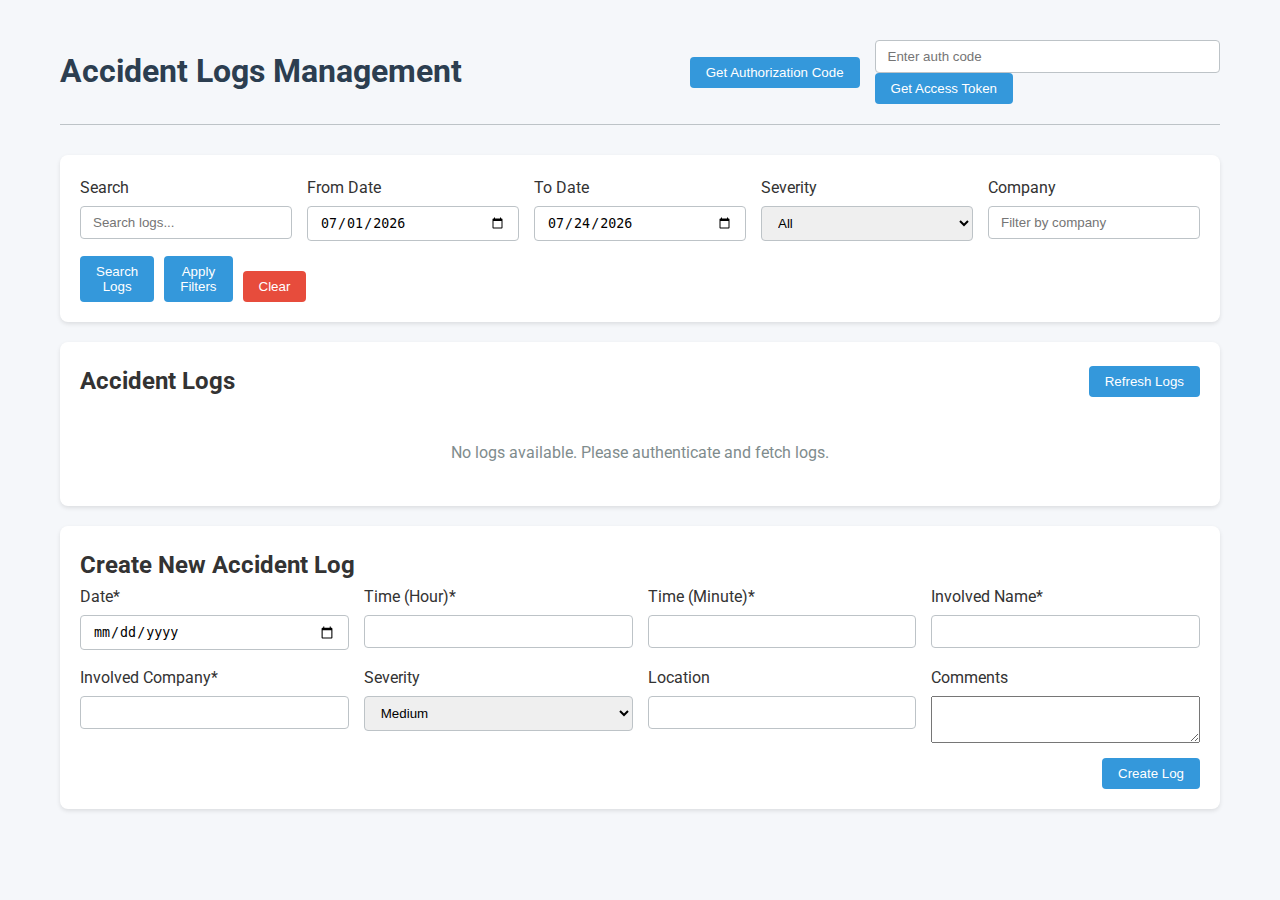
<file: procore_logs/k8s/accident_logs/frontend/index.html>
<!DOCTYPE html>
<html lang="en">
<head>
    <meta charset="UTF-8">
    <meta name="viewport" content="width=device-width, initial-scale=1.0">
    <title>Procore Accident Logs Management</title>
    <link href="https://fonts.googleapis.com/css2?family=Roboto:wght@300;400;500&display=swap" rel="stylesheet">
    <style>
        :root {
            --primary-color: #2c3e50;
            --secondary-color: #3498db;
            --danger-color: #e74c3c;
            --success-color: #2ecc71;
            --light-color: #ecf0f1;
            --dark-color: #34495e;
            --border-color: #bdc3c7;
        }
        
        * {
            box-sizing: border-box;
            margin: 0;
            padding: 0;
        }
        
        body {
            font-family: 'Roboto', sans-serif;
            line-height: 1.6;
            color: #333;
            background-color: #f5f7fa;
            padding: 20px;
        }
        
        .container {
            max-width: 1200px;
            margin: 0 auto;
            padding: 20px;
        }
        
        header {
            display: flex;
            justify-content: space-between;
            align-items: center;
            margin-bottom: 30px;
            padding-bottom: 20px;
            border-bottom: 1px solid var(--border-color);
        }
        
        h1 {
            color: var(--primary-color);
        }
        
        .auth-section {
            display: flex;
            align-items: center;
            gap: 15px;
        }
        
        .token-status {
            padding: 8px 12px;
            border-radius: 4px;
            font-weight: 500;
        }
        
        .token-valid {
            background-color: var(--success-color);
            color: white;
        }
        
        .token-invalid {
            background-color: var(--danger-color);
            color: white;
        }
        
        button {
            padding: 8px 16px;
            border: none;
            border-radius: 4px;
            background-color: var(--secondary-color);
            color: white;
            cursor: pointer;
            font-weight: 500;
            transition: background-color 0.3s;
        }
        
        button:hover {
            background-color: #2980b9;
        }
        
        button:disabled {
            background-color: #95a5a6;
            cursor: not-allowed;
        }
        
        .danger-btn {
            background-color: var(--danger-color);
        }
        
        .danger-btn:hover {
            background-color: #c0392b;
        }
        
        input, select {
            padding: 8px 12px;
            border: 1px solid var(--border-color);
            border-radius: 4px;
            width: 100%;
        }
        
        .filters {
            display: grid;
            grid-template-columns: repeat(auto-fill, minmax(200px, 1fr));
            gap: 15px;
            margin-bottom: 20px;
            padding: 20px;
            background-color: white;
            border-radius: 8px;
            box-shadow: 0 2px 4px rgba(0,0,0,0.1);
        }
        
        .filter-group {
            display: flex;
            flex-direction: column;
            gap: 5px;
        }
        
        .filter-actions {
            display: flex;
            gap: 10px;
            align-items: flex-end;
        }
        
        .logs-container {
            background-color: white;
            border-radius: 8px;
            box-shadow: 0 2px 4px rgba(0,0,0,0.1);
            padding: 20px;
            margin-bottom: 20px;
        }
        
        .logs-header {
            display: flex;
            justify-content: space-between;
            align-items: center;
            margin-bottom: 20px;
        }
        
        .logs-list {
            display: grid;
            gap: 15px;
        }
        
        .log-item {
            padding: 15px;
            border: 1px solid var(--border-color);
            border-radius: 8px;
            transition: box-shadow 0.3s;
        }
        
        .log-item:hover {
            box-shadow: 0 4px 8px rgba(0,0,0,0.1);
        }
        
        .log-header {
            display: flex;
            justify-content: space-between;
            align-items: center;
            margin-bottom: 10px;
        }
        
        .log-details {
            display: grid;
            grid-template-columns: repeat(auto-fill, minmax(200px, 1fr));
            gap: 10px;
        }
        
        .no-logs {
            text-align: center;
            padding: 20px;
            color: #7f8c8d;
        }
        
        .form-container {
            background-color: white;
            border-radius: 8px;
            box-shadow: 0 2px 4px rgba(0,0,0,0.1);
            padding: 20px;
            margin-bottom: 20px;
        }
        
        .form-grid {
            display: grid;
            grid-template-columns: repeat(auto-fill, minmax(250px, 1fr));
            gap: 15px;
            margin-bottom: 15px;
        }
        
        .form-group {
            display: flex;
            flex-direction: column;
            gap: 5px;
        }
        
        .form-actions {
            display: flex;
            justify-content: flex-end;
            gap: 10px;
        }
        
        .error-message {
            position: fixed;
            top: 20px;
            right: 20px;
            padding: 15px;
            background-color: var(--danger-color);
            color: white;
            border-radius: 4px;
            box-shadow: 0 2px 10px rgba(0,0,0,0.2);
            z-index: 1000;
            animation: slideIn 0.3s ease-out;
        }
        
        .success-message {
            position: fixed;
            top: 20px;
            right: 20px;
            padding: 15px;
            background-color: var(--success-color);
            color: white;
            border-radius: 4px;
            box-shadow: 0 2px 10px rgba(0,0,0,0.2);
            z-index: 1000;
            animation: slideIn 0.3s ease-out;
        }
        
        @keyframes slideIn {
            from {
                transform: translateX(100%);
                opacity: 0;
            }
            to {
                transform: translateX(0);
                opacity: 1;
            }
        }
        
        .modal {
            position: fixed;
            top: 0;
            left: 0;
            width: 100%;
            height: 100%;
            background-color: rgba(0,0,0,0.5);
            display: flex;
            justify-content: center;
            align-items: center;
            z-index: 1001;
            opacity: 0;
            pointer-events: none;
            transition: opacity 0.3s;
        }
        
        .modal.active {
            opacity: 1;
            pointer-events: all;
        }
        
        .modal-content {
            background-color: white;
            padding: 30px;
            border-radius: 8px;
            width: 100%;
            max-width: 600px;
            max-height: 90vh;
            overflow-y: auto;
        }
        
        .modal-header {
            display: flex;
            justify-content: space-between;
            align-items: center;
            margin-bottom: 20px;
        }
        
        .modal-close {
            background: none;
            border: none;
            font-size: 1.5rem;
            cursor: pointer;
            color: var(--dark-color);
        }
        
        .severity-low {
            color: #27ae60;
        }
        
        .severity-medium {
            color: #f39c12;
        }
        
        .severity-high {
            color: #e74c3c;
        }
    </style>
</head>
<body>
    <div class="container">
        <header>
            <h1>Accident Logs Management</h1>
            <div class="auth-section">
                <span id="tokenStatus" class="token-status token-invalid">✖ No token</span>
                <button id="getAuthBtn">Get Authorization Code</button>
                <div>
                    <input type="text" id="authCode" placeholder="Enter auth code">
                    <button id="getTokenBtn">Get Access Token</button>
                </div>
            </div>
        </header>
        
        <div class="filters">
            <div class="filter-group">
                <label for="searchFilter">Search</label>
                <input type="text" id="searchFilter" placeholder="Search logs...">
            </div>
            <div class="filter-group">
                <label for="fromDate">From Date</label>
                <input type="date" id="fromDate">
            </div>
            <div class="filter-group">
                <label for="toDate">To Date</label>
                <input type="date" id="toDate">
            </div>
            <div class="filter-group">
                <label for="severityFilter">Severity</label>
                <select id="severityFilter">
                    <option value="">All</option>
                    <option value="low">Low</option>
                    <option value="medium">Medium</option>
                    <option value="high">High</option>
                </select>
            </div>
            <div class="filter-group">
                <label for="companyFilter">Company</label>
                <input type="text" id="companyFilter" placeholder="Filter by company">
            </div>
            <div class="filter-actions">
                <button id="filterSearchBtn">Search Logs</button>
                <button id="filterLogsBtn">Apply Filters</button>
                <button id="clearFilterBtn" class="danger-btn">Clear</button>
            </div>
        </div>
        
        <div class="logs-container">
            <div class="logs-header">
                <h2>Accident Logs</h2>
                <button id="refreshLogsBtn">Refresh Logs</button>
            </div>
            <div class="logs-list" id="logsList">
                <div class="no-logs">No logs available. Please authenticate and fetch logs.</div>
            </div>
        </div>
        
        <div class="form-container">
            <h2>Create New Accident Log</h2>
            <form id="createLogForm">
                <div class="form-grid">
                    <div class="form-group">
                        <label for="date">Date*</label>
                        <input type="date" id="date" required>
                    </div>
                    <div class="form-group">
                        <label for="timeHour">Time (Hour)*</label>
                        <input type="number" id="timeHour" min="0" max="23" required>
                    </div>
                    <div class="form-group">
                        <label for="timeMinute">Time (Minute)*</label>
                        <input type="number" id="timeMinute" min="0" max="59" required>
                    </div>
                    <div class="form-group">
                        <label for="involvedName">Involved Name*</label>
                        <input type="text" id="involvedName" required>
                    </div>
                    <div class="form-group">
                        <label for="involvedCompany">Involved Company*</label>
                        <input type="text" id="involvedCompany" required>
                    </div>
                    <div class="form-group">
                        <label for="severity">Severity</label>
                        <select id="severity">
                            <option value="low">Low</option>
                            <option value="medium" selected>Medium</option>
                            <option value="high">High</option>
                        </select>
                    </div>
                    <div class="form-group">
                        <label for="location">Location</label>
                        <input type="text" id="location">
                    </div>
                    <div class="form-group">
                        <label for="comments">Comments</label>
                        <textarea id="comments" rows="3"></textarea>
                    </div>
                </div>
                <div class="form-actions">
                    <button id="createLogBtn" type="submit">Create Log</button>
                </div>
            </form>
        </div>
    </div>
    
    <div class="modal" id="editModal">
        <div class="modal-content">
            <div class="modal-header">
                <h2>Edit Accident Log</h2>
                <button class="modal-close" id="closeEditModal">&times;</button>
            </div>
            <form id="editLogForm">
                <input type="hidden" id="editLogId">
                <div class="form-grid">
                    <div class="form-group">
                        <label for="editDate">Date*</label>
                        <input type="date" id="editDate" required>
                    </div>
                    <div class="form-group">
                        <label for="editTimeHour">Time (Hour)*</label>
                        <input type="number" id="editTimeHour" min="0" max="23" required>
                    </div>
                    <div class="form-group">
                        <label for="editTimeMinute">Time (Minute)*</label>
                        <input type="number" id="editTimeMinute" min="0" max="59" required>
                    </div>
                    <div class="form-group">
                        <label for="editInvolvedName">Involved Name*</label>
                        <input type="text" id="editInvolvedName" required>
                    </div>
                    <div class="form-group">
                        <label for="editInvolvedCompany">Involved Company*</label>
                        <input type="text" id="editInvolvedCompany" required>
                    </div>
                    <div class="form-group">
                        <label for="editSeverity">Severity</label>
                        <select id="editSeverity">
                            <option value="low">Low</option>
                            <option value="medium">Medium</option>
                            <option value="high">High</option>
                        </select>
                    </div>
                    <div class="form-group">
                        <label for="editLocation">Location</label>
                        <input type="text" id="editLocation">
                    </div>
                    <div class="form-group">
                        <label for="editComments">Comments</label>
                        <textarea id="editComments" rows="3"></textarea>
                    </div>
                </div>
                <div class="form-actions">
                    <button type="submit">Update Log</button>
                </div>
            </form>
        </div>
    </div>
    
    <script src="app.js"></script>
</body>
</html>
</file>
<file: procore_logs/accident_logs/ui_testing/style.css>
/* Reset & fonts */
* {
    margin: 0;
    padding: 0;
    box-sizing: border-box;
    font-family: 'Segoe UI', sans-serif;
  }
  
  body {
    line-height: 1.6;
    background: #f4f4f4;
    color: #333;
  }
  
  /* Navbar */
  .navbar {
    background: rgba(0, 0, 0, 0.7);
    color: #fff;
    padding: 1rem 2rem;
    position: fixed;
    width: 100%;
    top: 0;
    z-index: 1000;
    display: flex;
    justify-content: space-between;
    align-items: center;
  }
  
  .navbar ul {
    display: flex;
    list-style: none;
  }
  
  .navbar li {
    margin-left: 1.5rem;
  }
  
  .navbar a {
    color: #fff;
    text-decoration: none;
    transition: color 0.3s;
  }
  
  .navbar a:hover {
    color: #00bcd4;
  }
  
  /* Hero Section */
  .hero {
    background-image: url('https://images.unsplash.com/photo-1568605114967-8130f3a36994?auto=format&fit=crop&w=1400&q=80');
    background-size: cover;
    background-position: center;
    height: 60vh;
    display: flex;
    align-items: center;
    justify-content: center;
    margin-top: 70px;
    position: relative;
  }
  
  .hero .overlay {
    background-color: rgba(0, 0, 0, 0.5);
    padding: 2rem;
    color: white;
    text-align: center;
    border-radius: 10px;
  }
  
  .container {
    padding: 3rem 2rem;
  }
  
  /* Table Styling */
  table {
    width: 100%;
    border-collapse: collapse;
    margin-top: 1rem;
  }
  
  thead {
    background-color: #00bcd4;
    color: white;
  }
  
  th, td {
    padding: 0.8rem;
    text-align: left;
    border-bottom: 1px solid #ddd;
  }
  
  tr:hover {
    background-color: #f1f1f1;
  }
  
  .delete {
    background: #f44336;
    color: white;
    border: none;
    padding: 0.5rem 1rem;
    cursor: pointer;
    border-radius: 5px;
  }
  
  .refresh {
    margin-top: 1rem;
    background: #2196f3;
    color: white;
    border: none;
    padding: 0.6rem 1.2rem;
    border-radius: 5px;
    cursor: pointer;
  }
  
  /* Form Styling */
  form {
    display: flex;
    flex-direction: column;
    gap: 1rem;
    max-width: 500px;
  }
  
  form input, form button {
    padding: 0.8rem;
    font-size: 1rem;
    border-radius: 5px;
    border: 1px solid #ccc;
  }
  
  form button {
    background: #4caf50;
    color: white;
    border: none;
    cursor: pointer;
    transition: background 0.3s ease;
  }
  
  form button:hover {
    background: #45a049;
  }
  .loading-message, .no-logs {
    padding: 20px;
    text-align: center;
    color: #666;
}

.error-message {
    position: fixed;
    top: 20px;
    right: 20px;
    background: #e74c3c;
    color: white;
    padding: 15px;
    border-radius: 5px;
    z-index: 1000;
    max-width: 400px;
    box-shadow: 0 3px 10px rgba(0,0,0,0.2);
}

.success-message {
    position: fixed;
    top: 20px;
    right: 20px;
    background: #2ecc71;
    color: white;
    padding: 15px;
    border-radius: 5px;
    z-index: 1000;
    max-width: 400px;
    box-shadow: 0 3px 10px rgba(0,0,0,0.2);
}

.spinner {
    display: inline-block;
    width: 16px;
    height: 16px;
    border: 2px solid rgba(255,255,255,0.3);
    border-radius: 50%;
    border-top-color: white;
    animation: spin 1s ease-in-out infinite;
}

@keyframes spin {
    to { transform: rotate(360deg); }
}
</file>
